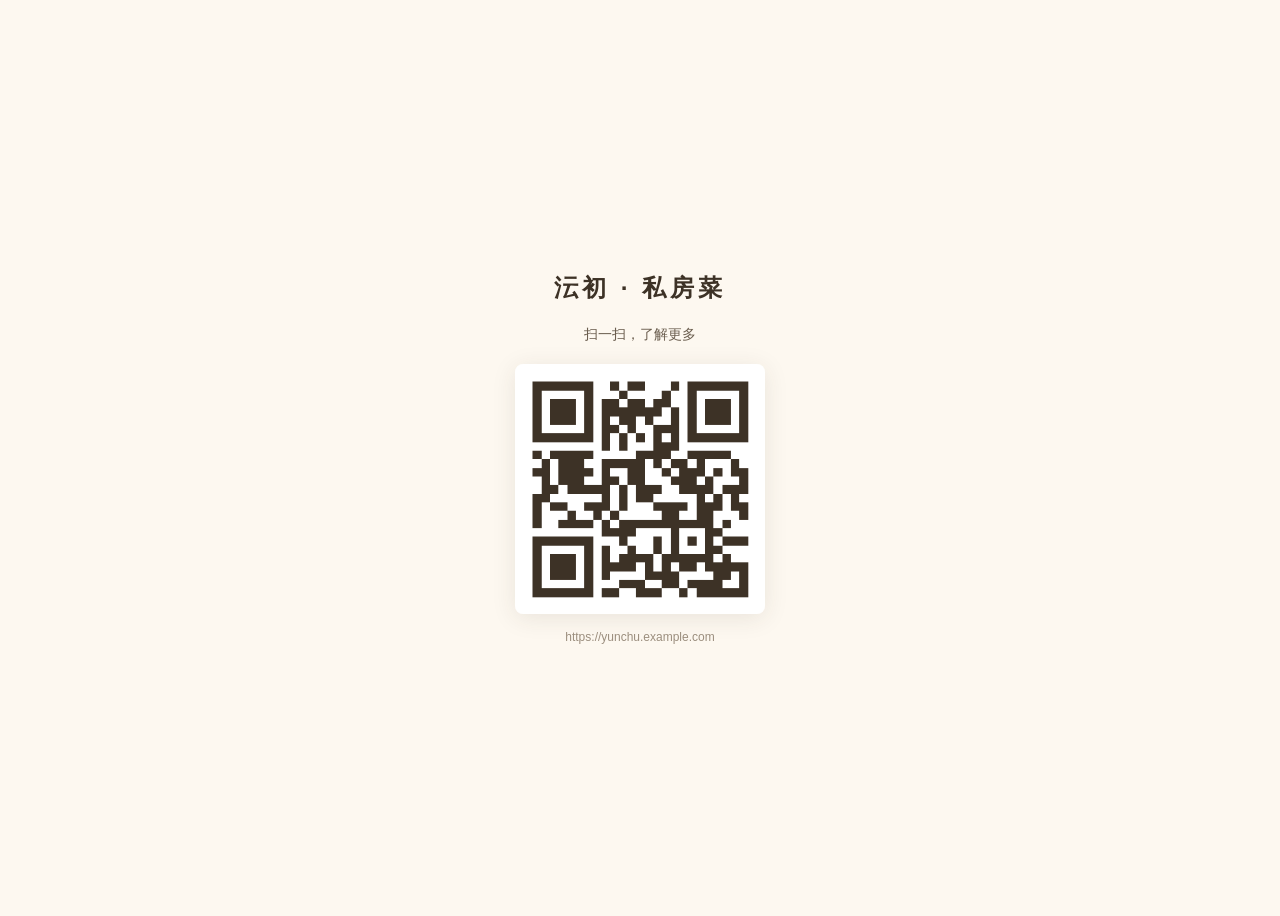
<file: yunchu-qrcode.html>
<!DOCTYPE html>
<html lang="zh-CN">
<head><meta charset="UTF-8"><title>沄初私房菜 - 扫码访问</title>
<style>
body { display:flex; flex-direction:column; align-items:center; justify-content:center; min-height:100vh; background:#fdf8f0; font-family:'PingFang SC','Microsoft YaHei',sans-serif; }
h2 { color:#3d3226; letter-spacing:4px; margin-bottom:8px; }
p { color:#6b5e4f; font-size:14px; margin-bottom:20px; }
img { border-radius:8px; box-shadow:0 4px 24px rgba(61,50,38,0.1); }
.url { margin-top:16px; color:#9b8e7e; font-size:12px; }
</style></head>
<body>
<h2>沄初 · 私房菜</h2>
<p>扫一扫，了解更多</p>
<img src="[data-uri]" alt="QR Code" width="250" height="250">
<p class="url">https://yunchu.example.com</p>
</body></html>
</file>
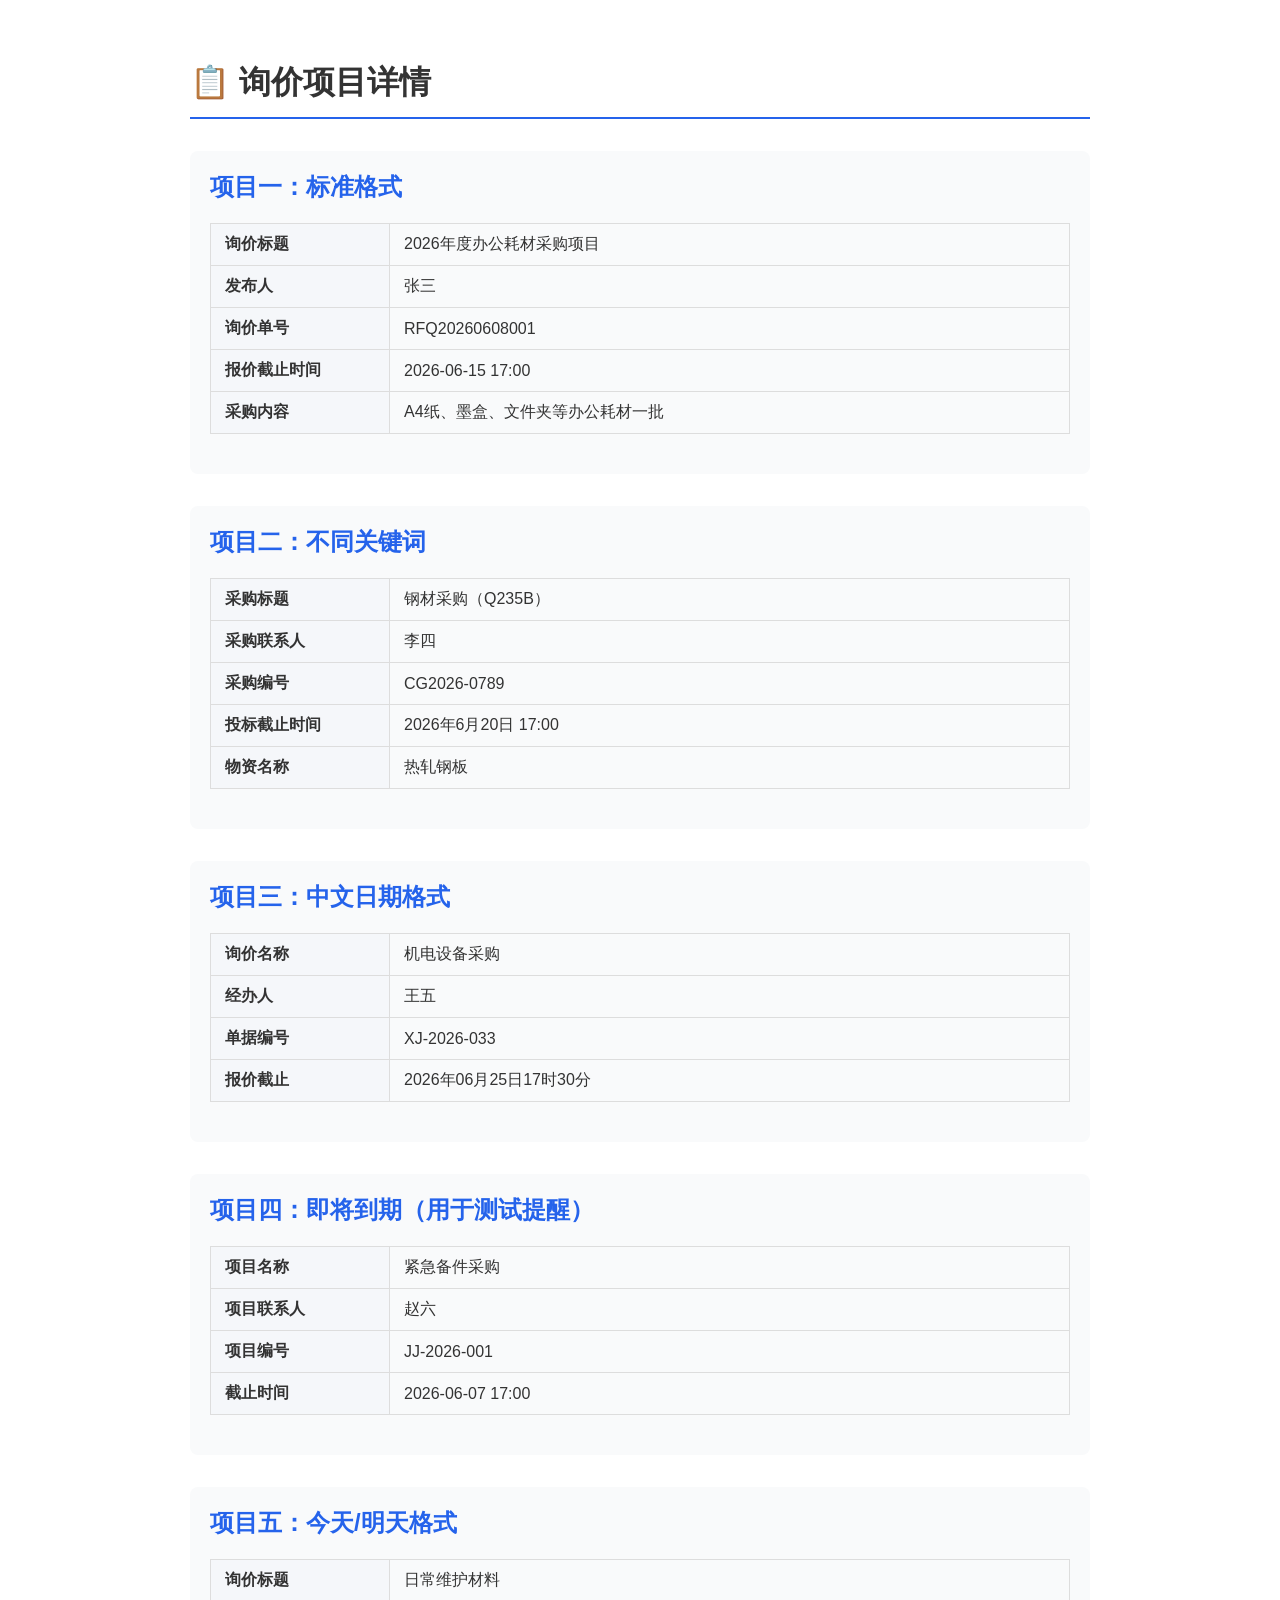
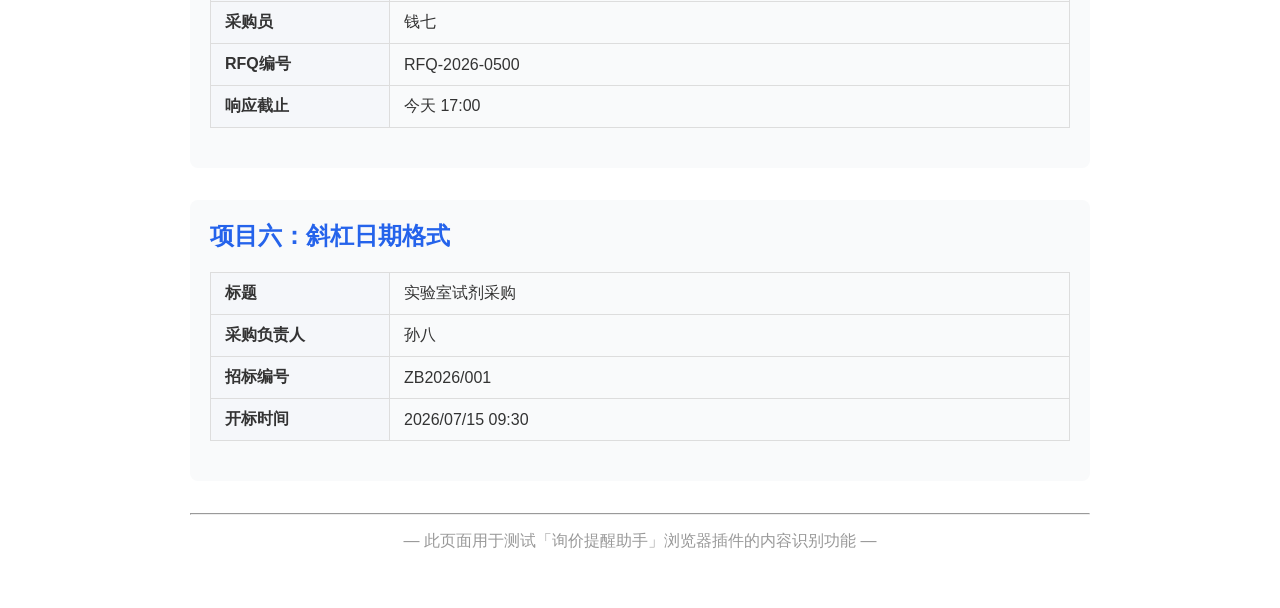
<file: rfq-reminder/test-pages/inquiry-sample.html>
<!DOCTYPE html>
<html lang="zh-CN">
<head>
<meta charset="UTF-8">
<meta name="viewport" content="width=device-width, initial-scale=1.0">
<title>询价项目详情 - 测试页面</title>
<style>
  body { font-family: 'PingFang SC','Microsoft YaHei',sans-serif; padding: 40px; max-width:900px; margin:0 auto; color:#333; }
  h1 { border-bottom:2px solid #2563eb; padding-bottom:12px; }
  table { width:100%; border-collapse:collapse; margin:20px 0; }
  th,td { border:1px solid #ddd; padding:10px 14px; text-align:left; }
  th { background:#f5f7fa; width:150px; }
  .section { margin:32px 0; padding:20px; background:#f9fafb; border-radius:8px; }
  .section h2 { margin-top:0; color:#2563eb; }
</style>
</head>
<body>

<h1>📋 询价项目详情</h1>

<!-- 页面一：标准询价详情 -->
<div class="section">
  <h2>项目一：标准格式</h2>
  <table>
    <tr><th>询价标题</th><td>2026年度办公耗材采购项目</td></tr>
    <tr><th>发布人</th><td>张三</td></tr>
    <tr><th>询价单号</th><td>RFQ20260608001</td></tr>
    <tr><th>报价截止时间</th><td>2026-06-15 17:00</td></tr>
    <tr><th>采购内容</th><td>A4纸、墨盒、文件夹等办公耗材一批</td></tr>
  </table>
</div>

<!-- 页面二：不同关键词格式 -->
<div class="section">
  <h2>项目二：不同关键词</h2>
  <table>
    <tr><th>采购标题</th><td>钢材采购（Q235B）</td></tr>
    <tr><th>采购联系人</th><td>李四</td></tr>
    <tr><th>采购编号</th><td>CG2026-0789</td></tr>
    <tr><th>投标截止时间</th><td>2026年6月20日 17:00</td></tr>
    <tr><th>物资名称</th><td>热轧钢板</td></tr>
  </table>
</div>

<!-- 页面三：中文日期格式 -->
<div class="section">
  <h2>项目三：中文日期格式</h2>
  <table>
    <tr><th>询价名称</th><td>机电设备采购</td></tr>
    <tr><th>经办人</th><td>王五</td></tr>
    <tr><th>单据编号</th><td>XJ-2026-033</td></tr>
    <tr><th>报价截止</th><td>2026年06月25日17时30分</td></tr>
  </table>
</div>

<!-- 页面四：即将到期 -->
<div class="section">
  <h2>项目四：即将到期（用于测试提醒）</h2>
  <table>
    <tr><th>项目名称</th><td>紧急备件采购</td></tr>
    <tr><th>项目联系人</th><td>赵六</td></tr>
    <tr><th>项目编号</th><td>JJ-2026-001</td></tr>
    <tr><th>截止时间</th><td>2026-06-07 17:00</td></tr>
  </table>
</div>

<!-- 页面五：今天/明天 -->
<div class="section">
  <h2>项目五：今天/明天格式</h2>
  <table>
    <tr><th>询价标题</th><td>日常维护材料</td></tr>
    <tr><th>采购员</th><td>钱七</td></tr>
    <tr><th>RFQ编号</th><td>RFQ-2026-0500</td></tr>
    <tr><th>响应截止</th><td>今天 17:00</td></tr>
  </table>
</div>

<!-- 页面六：斜杠日期 -->
<div class="section">
  <h2>项目六：斜杠日期格式</h2>
  <table>
    <tr><th>标题</th><td>实验室试剂采购</td></tr>
    <tr><th>采购负责人</th><td>孙八</td></tr>
    <tr><th>招标编号</th><td>ZB2026/001</td></tr>
    <tr><th>开标时间</th><td>2026/07/15 09:30</td></tr>
  </table>
</div>

<hr>
<p style="text-align:center;color:#999;">— 此页面用于测试「询价提醒助手」浏览器插件的内容识别功能 —</p>

</body>
</html>
</file>
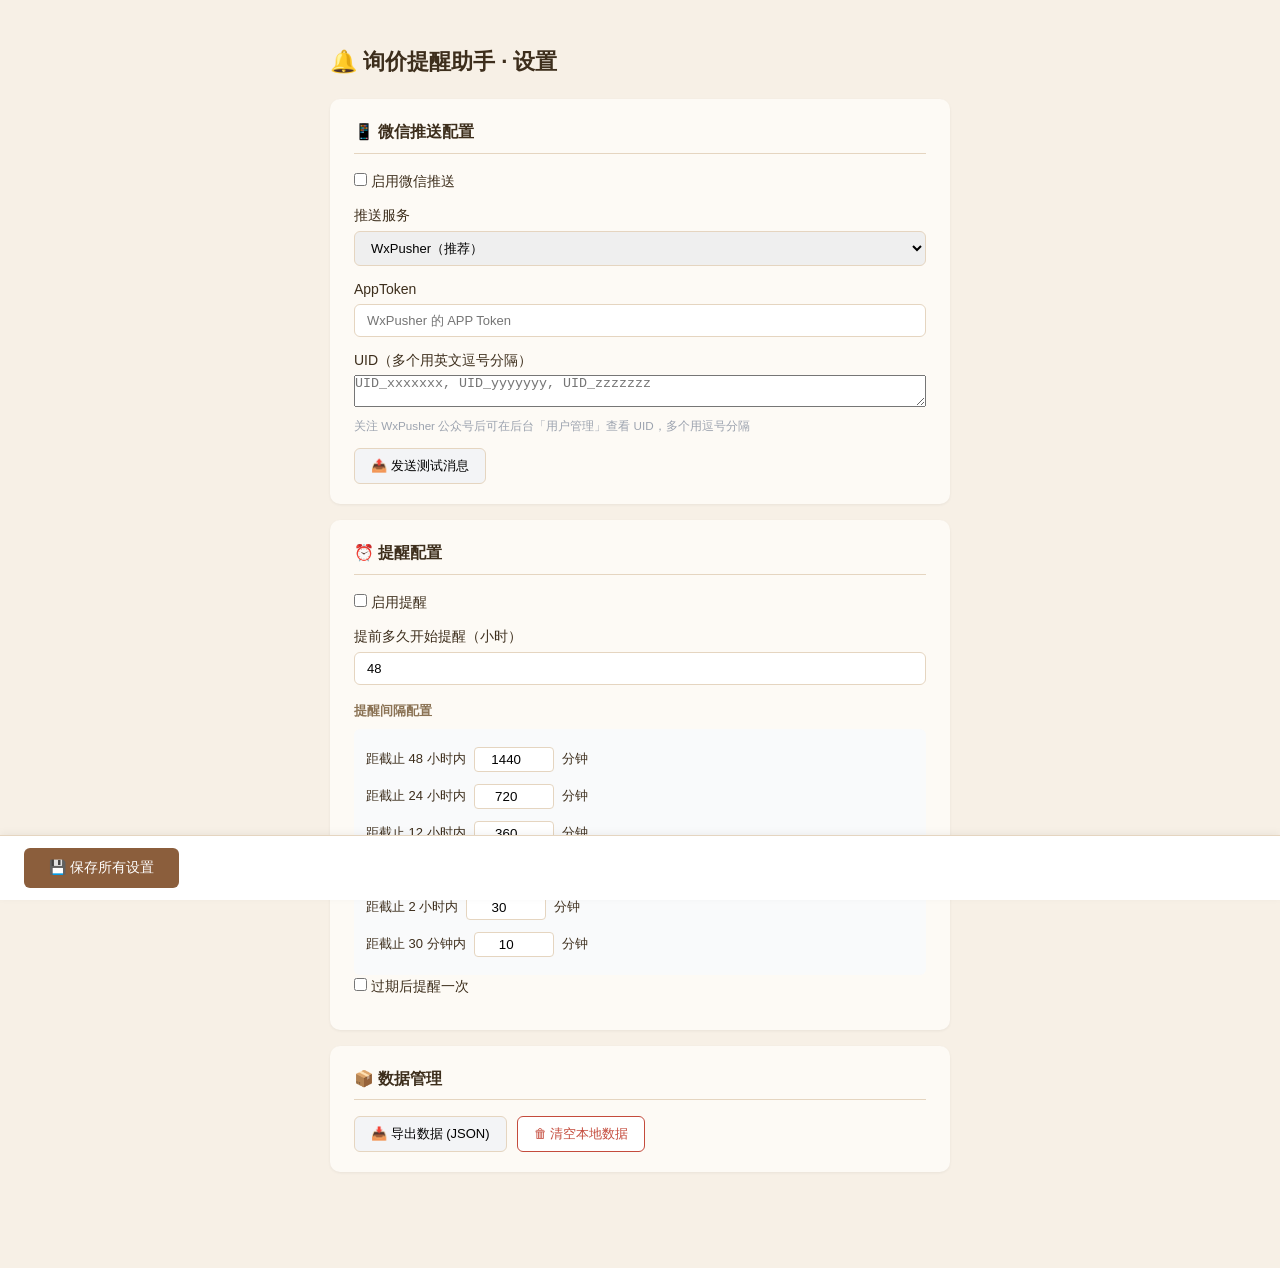
<file: rfq-reminder/src/options/options.html>
<!DOCTYPE html>
<html lang="zh-CN">
<head>
<meta charset="UTF-8">
<meta name="viewport" content="width=device-width, initial-scale=1.0">
<title>小猫询价插件 · 设置</title>
<link rel="stylesheet" href="options.css">
</head>
<body>
  <div class="options-container">
    <header>
      <h1>&#x1F514; 询价提醒助手 · 设置</h1>
    </header>

    <!-- 一、微信推送配置 -->
    <section class="card">
      <h2>&#x1F4F1; 微信推送配置</h2>
      <div class="form-group">
        <label>
          <input type="checkbox" id="wechatEnabled"> 启用微信推送
        </label>
      </div>
      <div class="form-group">
        <label>推送服务</label>
        <select id="serviceType">
          <option value="wxpusher">WxPusher（推荐）</option>
          <option value="serverchan">Server酱</option>
          <option value="webhook">自定义 Webhook</option>
        </select>
      </div>
      <div id="wxpusherFields">
        <div class="form-group">
          <label>AppToken</label>
          <input type="text" id="appToken" placeholder="WxPusher 的 APP Token">
        </div>
        <div class="form-group">
          <label>UID（多个用英文逗号分隔）</label>
          <textarea id="uid" placeholder="UID_xxxxxxx, UID_yyyyyyy, UID_zzzzzzz" rows="2" style="width:100%;resize:vertical;"></textarea>
          <small style="color:#9ca3af;">关注 WxPusher 公众号后可在后台「用户管理」查看 UID，多个用逗号分隔</small>
        </div>
      </div>
      <div id="serverchanFields" style="display:none">
        <div class="form-group">
          <label>SendKey</label>
          <input type="text" id="sendKey" placeholder="Server酱的 SendKey">
        </div>
      </div>
      <div id="webhookFields" style="display:none">
        <div class="form-group">
          <label>Webhook URL</label>
          <input type="text" id="webhookUrl" placeholder="https://your-webhook-url.com/api/notify">
        </div>
      </div>
      <button id="testWechat" class="btn btn-secondary">📤 发送测试消息</button>
      <span id="testResult" class="test-result"></span>
    </section>

    <!-- 二、提醒配置 -->
    <section class="card">
      <h2>&#x23F0; 提醒配置</h2>
      <div class="form-group">
        <label>
          <input type="checkbox" id="reminderEnabled"> 启用提醒
        </label>
      </div>
      <div class="form-group">
        <label>提前多久开始提醒（小时）</label>
        <input type="number" id="startBeforeHours" value="48" min="1" max="168" step="1">
      </div>
      <h3>提醒间隔配置</h3>
      <div class="interval-config">
        <div class="interval-row">
          <span>距截止 48 小时内</span>
          <input type="number" id="int48h" value="1440" min="1"> 分钟
        </div>
        <div class="interval-row">
          <span>距截止 24 小时内</span>
          <input type="number" id="int24h" value="720" min="1"> 分钟
        </div>
        <div class="interval-row">
          <span>距截止 12 小时内</span>
          <input type="number" id="int12h" value="360" min="1"> 分钟
        </div>
        <div class="interval-row">
          <span>距截止 6 小时内</span>
          <input type="number" id="int6h" value="120" min="1"> 分钟
        </div>
        <div class="interval-row">
          <span>距截止 2 小时内</span>
          <input type="number" id="int2h" value="30" min="1"> 分钟
        </div>
        <div class="interval-row">
          <span>距截止 30 分钟内</span>
          <input type="number" id="int30m" value="10" min="1"> 分钟
        </div>
      </div>
      <div class="form-group">
        <label>
          <input type="checkbox" id="notifyAfterExpired"> 过期后提醒一次
        </label>
      </div>
    </section>

    <!-- 三、其他 -->
    <section class="card">
      <h2>&#x1F4E6; 数据管理</h2>
      <div class="action-row">
        <button id="exportData" class="btn btn-secondary">📥 导出数据 (JSON)</button>
        <button id="clearData" class="btn btn-danger">🗑 清空本地数据</button>
      </div>
    </section>

    <!-- 保存 -->
    <div class="save-bar">
      <button id="saveAll" class="btn btn-primary btn-lg">💾 保存所有设置</button>
      <span id="saveStatus"></span>
    </div>
  </div>

  <script type="module" src="options.js"></script>
</body>
</html>
</file>
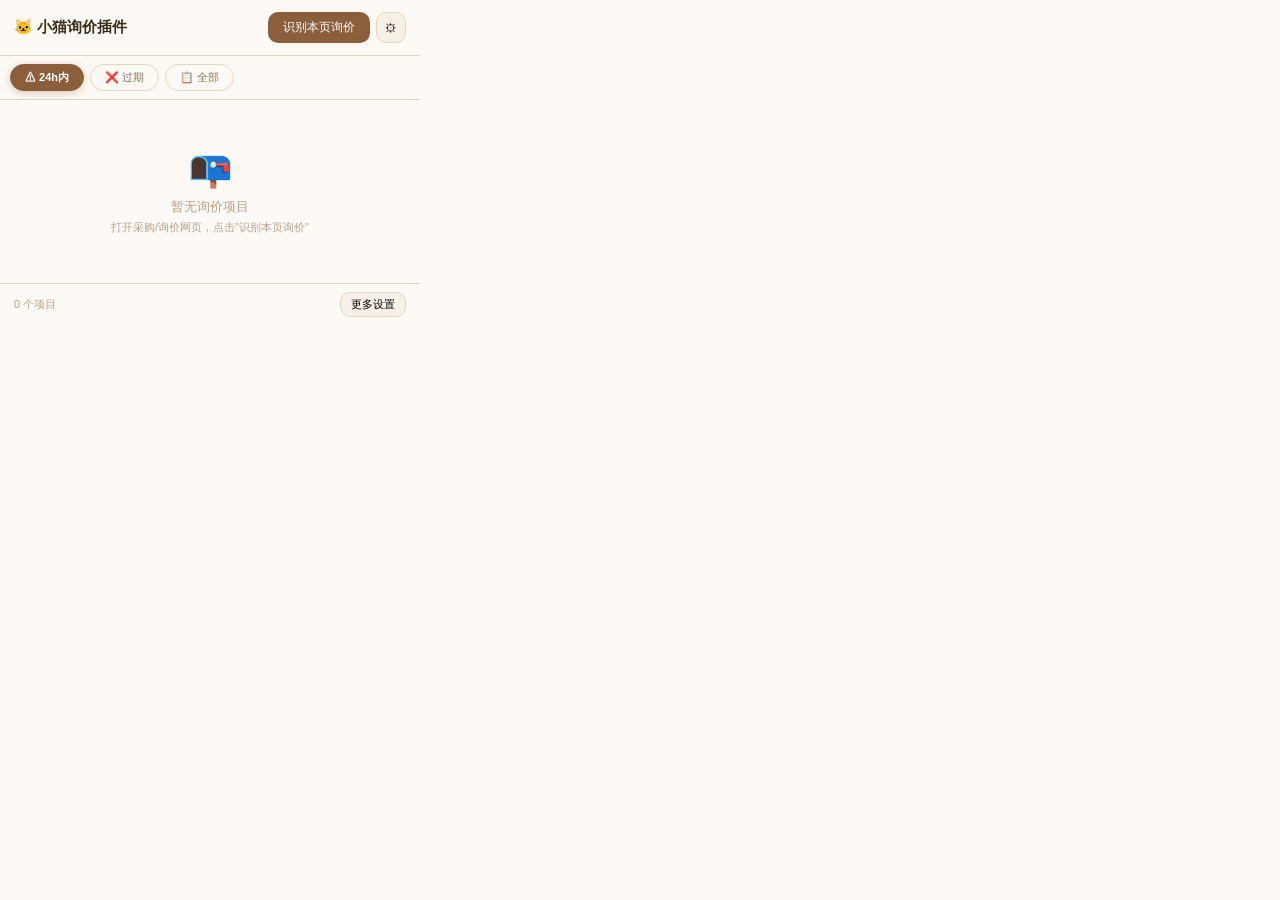
<file: rfq-reminder/src/popup/popup.html>
<!DOCTYPE html>
<html lang="zh-CN">
<head>
<meta charset="UTF-8">
<meta name="viewport" content="width=device-width, initial-scale=1.0">
<title>询价提醒助手</title>
<link rel="stylesheet" href="popup.css">
</head>
<body>
  <div class="popup-container">
    <!-- 头部 -->
    <header class="header">
      <h1>🐱 小猫询价插件</h1>
      <div class="header-actions">
        <button id="scanBtn" class="btn btn-primary">识别本页询价</button>
        <button id="optionsLink" class="btn btn-icon" title="设置">&#x2699;</button>
      </div>
    </header>

    <!-- 筛选标签 -->
    <nav class="filter-tabs">
      <button class="filter-tab active" data-filter="urgent">&#x26A0; 24h内</button>
      <button class="filter-tab" data-filter="expired">&#x274C; 过期</button>
      <button class="filter-tab" data-filter="all">&#x1F4CB; 全部</button>
    </nav>

    <!-- 项目列表 -->
    <div id="projectList" class="project-list">
      <div class="empty-state">
        <div class="empty-icon">&#x1F4ED;</div>
        <p>暂无询价项目</p>
        <p class="empty-hint">打开采购/询价网页，点击"识别本页询价"</p>
      </div>
    </div>

    <!-- 底部 -->
    <footer class="footer">
      <span id="projectCount">0 个项目</span>
      <span style="flex:1;"></span>
      <button id="debugToggle" style="display:none;font-size:10px;padding:1px 8px;border-radius:10px;border:1px solid #f9a8d4;background:#fdf2f8;color:#db2777;cursor:pointer;">🔍 调试</button>
      <button id="openOptions" class="btn btn-sm">更多设置</button>
    </footer>
    <!-- 调试内容（footer下方） -->
    <div id="debugContent" style="display:none;background:#fef3c7;margin:0 14px 4px;padding:4px 8px;border-radius:4px;font-size:10px;line-height:1.4;text-align:left;"></div>
  </div>

  <script type="module" src="popup.js"></script>
</body>
</html>
</file>
<file: rfq-reminder/src/options/options.css>
/* ============================
   询价提醒助手 - Options 样式
   ============================ */

:root {
  --bg: #f7f0e6;
  --card-bg: #fdfaf5;
  --text: #3d2e1c;
  --text-secondary: #8b7355;
  --border: #e5d5c0;
  --primary: #8b5e3c;
  --danger: #c44b3c;
  --radius: 10px;
}

* { margin: 0; padding: 0; box-sizing: border-box; }

body {
  font-family: -apple-system, BlinkMacSystemFont, 'PingFang SC', 'Microsoft YaHei', sans-serif;
  font-size: 14px;
  color: var(--text);
  background: var(--bg);
  line-height: 1.6;
}

.options-container {
  max-width: 660px;
  margin: 0 auto;
  padding: 24px 20px 80px;
}

header {
  padding: 20px 0;
}
header h1 {
  font-size: 22px;
  font-weight: 700;
}

/* ---- Card ---- */
.card {
  background: var(--card-bg);
  border-radius: var(--radius);
  padding: 20px 24px;
  margin-bottom: 16px;
  box-shadow: 0 1px 3px rgba(0,0,0,0.06);
}
.card h2 {
  font-size: 16px;
  margin-bottom: 16px;
  padding-bottom: 8px;
  border-bottom: 1px solid var(--border);
}
.card h3 {
  font-size: 13px;
  margin: 16px 0 8px;
  color: var(--text-secondary);
}

/* ---- Form ---- */
.form-group {
  margin-bottom: 12px;
}
.form-group label {
  display: block;
  margin-bottom: 4px;
  font-weight: 500;
}
.form-group input[type="text"],
.form-group input[type="number"],
.form-group select {
  width: 100%;
  padding: 8px 12px;
  border: 1px solid var(--border);
  border-radius: 6px;
  font-size: 13px;
  font-family: inherit;
}
.form-group input:focus,
.form-group select:focus {
  outline: none;
  border-color: var(--primary);
  box-shadow: 0 0 0 3px rgba(37,99,235,0.1);
}

/* ---- Interval Config ---- */
.interval-config {
  background: #f9fafb;
  border-radius: 6px;
  padding: 12px;
}
.interval-row {
  display: flex;
  align-items: center;
  gap: 8px;
  padding: 6px 0;
  font-size: 13px;
}
.interval-row input {
  width: 80px;
  padding: 4px 8px;
  border: 1px solid var(--border);
  border-radius: 4px;
  text-align: center;
}

/* ---- Buttons ---- */
.btn {
  display: inline-flex;
  align-items: center;
  gap: 6px;
  padding: 8px 16px;
  border-radius: 6px;
  border: 1px solid transparent;
  font-size: 13px;
  cursor: pointer;
  transition: all 0.15s;
  font-family: inherit;
}
.btn-primary { background: var(--primary); color: #fff; }
.btn-primary:hover { background: #1d4ed8; }
.btn-secondary { background: #f3f4f6; border-color: var(--border); }
.btn-secondary:hover { background: #e5e7eb; }
.btn-danger { background: #fff; color: var(--danger); border-color: var(--danger); }
.btn-danger:hover { background: #fef2f2; }
.btn-lg { padding: 10px 24px; font-size: 14px; }

.action-row {
  display: flex;
  gap: 10px;
  flex-wrap: wrap;
}

.test-result {
  margin-left: 10px;
  font-size: 12px;
  color: var(--primary);
}

/* ---- Save Bar ---- */
.save-bar {
  position: fixed;
  bottom: 0;
  left: 0;
  right: 0;
  background: #fff;
  border-top: 1px solid var(--border);
  padding: 12px 24px;
  display: flex;
  align-items: center;
  gap: 12px;
  box-shadow: 0 -2px 8px rgba(0,0,0,0.05);
}
.save-bar .btn { margin: 0; }
#saveStatus {
  font-size: 12px;
  color: var(--primary);
}
</file>
<file: rfq-reminder/src/popup/popup.css>
/* ============================
   询价提醒助手 - Popup 样式
   ============================ */

:root {
  --bg: #fdfaf5;
  --bg-secondary: #f7f0e6;
  --text: #3d2e1c;
  --text-secondary: #8b7355;
  --text-muted: #b8a088;
  --border: #e5d5c0;
  --primary: #8b5e3c;
  --primary-light: #f7efe6;
  --danger: #c44b3c;
  --danger-light: #fdf2ef;
  --success: #5a8f4a;
  --success-light: #f0f6ed;
  --warning: #c47a34;
  --warning-light: #fef8f2;
  --radius: 10px;
  --shadow: 0 1px 3px rgba(61,46,28,0.06);
}

* { margin: 0; padding: 0; box-sizing: border-box; }

body {
  width: 420px;
  min-height: 400px;
  max-height: 560px;
  font-family: -apple-system, BlinkMacSystemFont, 'PingFang SC', 'Microsoft YaHei', sans-serif;
  font-size: 13px;
  color: var(--text);
  background: var(--bg);
  overflow-x: hidden;
}

.popup-container {
  display: flex;
  flex-direction: column;
  height: 100%;
  max-height: 560px;
}

/* ---- Header ---- */
.header {
  display: flex;
  align-items: center;
  justify-content: space-between;
  padding: 12px 14px;
  border-bottom: 1px solid var(--border);
  background: var(--bg);
  position: sticky;
  top: 0;
  z-index: 10;
}
.header h1 {
  font-size: 15px;
  font-weight: 700;
}
.header-actions {
  display: flex;
  gap: 6px;
}

/* ---- Buttons ---- */
.btn {
  display: inline-flex;
  align-items: center;
  gap: 4px;
  padding: 6px 14px;
  border-radius: var(--radius);
  border: 1px solid transparent;
  font-size: 12px;
  font-weight: 500;
  cursor: pointer;
  transition: all 0.15s;
  white-space: nowrap;
}
.btn-primary {
  background: var(--primary);
  color: #fff;
}
.btn-primary:hover { background: #1d4ed8; }
.btn-icon {
  background: var(--bg-secondary);
  border-color: var(--border);
  padding: 6px 8px;
}
.btn-sm {
  background: var(--bg-secondary);
  border-color: var(--border);
  font-size: 11px;
  padding: 4px 10px;
}
.btn-danger-sm {
  background: var(--danger-light);
  color: var(--danger);
  border-color: var(--danger);
  font-size: 11px;
  padding: 3px 8px;
}
.btn-success-sm {
  background: var(--success-light);
  color: var(--success);
  border-color: var(--success);
  font-size: 11px;
  padding: 3px 8px;
}

/* ---- Filter Tabs ---- */
.filter-tabs {
  display: flex;
  gap: 6px;
  padding: 8px 10px;
  border-bottom: 1px solid var(--border);
  flex-wrap: nowrap;
}
.filter-tab {
  flex-shrink: 0;
  padding: 5px 14px;
  border-radius: 16px;
  border: 1.5px solid var(--border);
  background: var(--bg);
  font-size: 11px;
  cursor: pointer;
  white-space: nowrap;
  transition: all 0.15s;
  color: var(--text-secondary);
  line-height: 1.4;
}
.filter-tab.active {
  background: var(--primary);
  color: #fff;
  border-color: var(--primary);
  box-shadow: 0 2px 8px rgba(139,94,60,0.3);
  font-weight: 600;
}
.filter-tab:hover:not(.active) {
  background: var(--bg-secondary);
  border-color: var(--primary);
  color: var(--primary);
}

/* ---- Project List ---- */
.project-list {
  flex: 1;
  overflow-y: auto;
  padding: 8px 14px;
}

.empty-state {
  text-align: center;
  padding: 40px 14px;
  color: var(--text-muted);
}
.empty-icon { font-size: 36px; margin-bottom: 8px; }
.empty-hint { font-size: 11px; margin-top: 4px; }

/* ---- Project Card ---- */
.project-card {
  background: var(--bg);
  border: 1px solid var(--border);
  border-radius: var(--radius);
  padding: 10px 12px;
  margin-bottom: 8px;
  box-shadow: var(--shadow);
  transition: border-color 0.15s;
}
.project-card:hover { border-color: var(--primary); }
.project-card.urgent { border-left: 3px solid var(--danger); }
.project-card.expired { opacity: 0.7; border-left: 3px solid var(--text-muted); }
.project-card.quoted { opacity: 0.6; }

.project-card .card-header {
  display: flex;
  align-items: flex-start;
  justify-content: space-between;
  gap: 8px;
}
.project-card .card-title {
  font-weight: 600;
  font-size: 13px;
  flex: 1;
  line-height: 1.4;
  overflow: hidden;
  text-overflow: ellipsis;
  white-space: nowrap;
}
.project-card .card-meta {
  font-size: 11px;
  color: var(--text-secondary);
  margin: 4px 0;
  display: flex;
  flex-wrap: wrap;
  gap: 8px;
}
.project-card .card-meta span {
  display: inline-flex;
  align-items: center;
  gap: 2px;
}
.project-card .deadline-badge {
  display: inline-block;
  padding: 2px 8px;
  border-radius: 10px;
  font-size: 11px;
  font-weight: 600;
}
.deadline-badge.urgent { background: var(--danger-light); color: var(--danger); }
.deadline-badge.warning { background: var(--warning-light); color: var(--warning); }
.deadline-badge.ok { background: var(--success-light); color: var(--success); }
.deadline-badge.expired { background: #f3f4f6; color: var(--text-muted); }

.status-tag {
  display: inline-block;
  padding: 1px 6px;
  border-radius: 4px;
  font-size: 10px;
  font-weight: 600;
}
.status-tag.pending { background: var(--warning-light); color: var(--warning); }
.status-tag.quoted { background: var(--success-light); color: var(--success); }
.status-tag.abandoned { background: #f3f4f6; color: var(--text-muted); }
.status-tag.expired { background: var(--danger-light); color: var(--danger); }

.project-card .card-actions {
  display: flex;
  gap: 4px;
  margin-top: 8px;
}
.project-card .card-actions button {
  font-size: 10px;
  padding: 3px 8px;
  border-radius: 4px;
  border: 1px solid var(--border);
  background: var(--bg);
  cursor: pointer;
  transition: all 0.15s;
}
.project-card .card-actions button:hover {
  background: var(--bg-secondary);
}

/* ---- Footer ---- */
.footer {
  display: flex;
  align-items: center;
  justify-content: space-between;
  padding: 8px 14px;
  border-top: 1px solid var(--border);
  font-size: 11px;
  color: var(--text-muted);
  background: var(--bg);
  position: sticky;
  bottom: 0;
}
</file>
